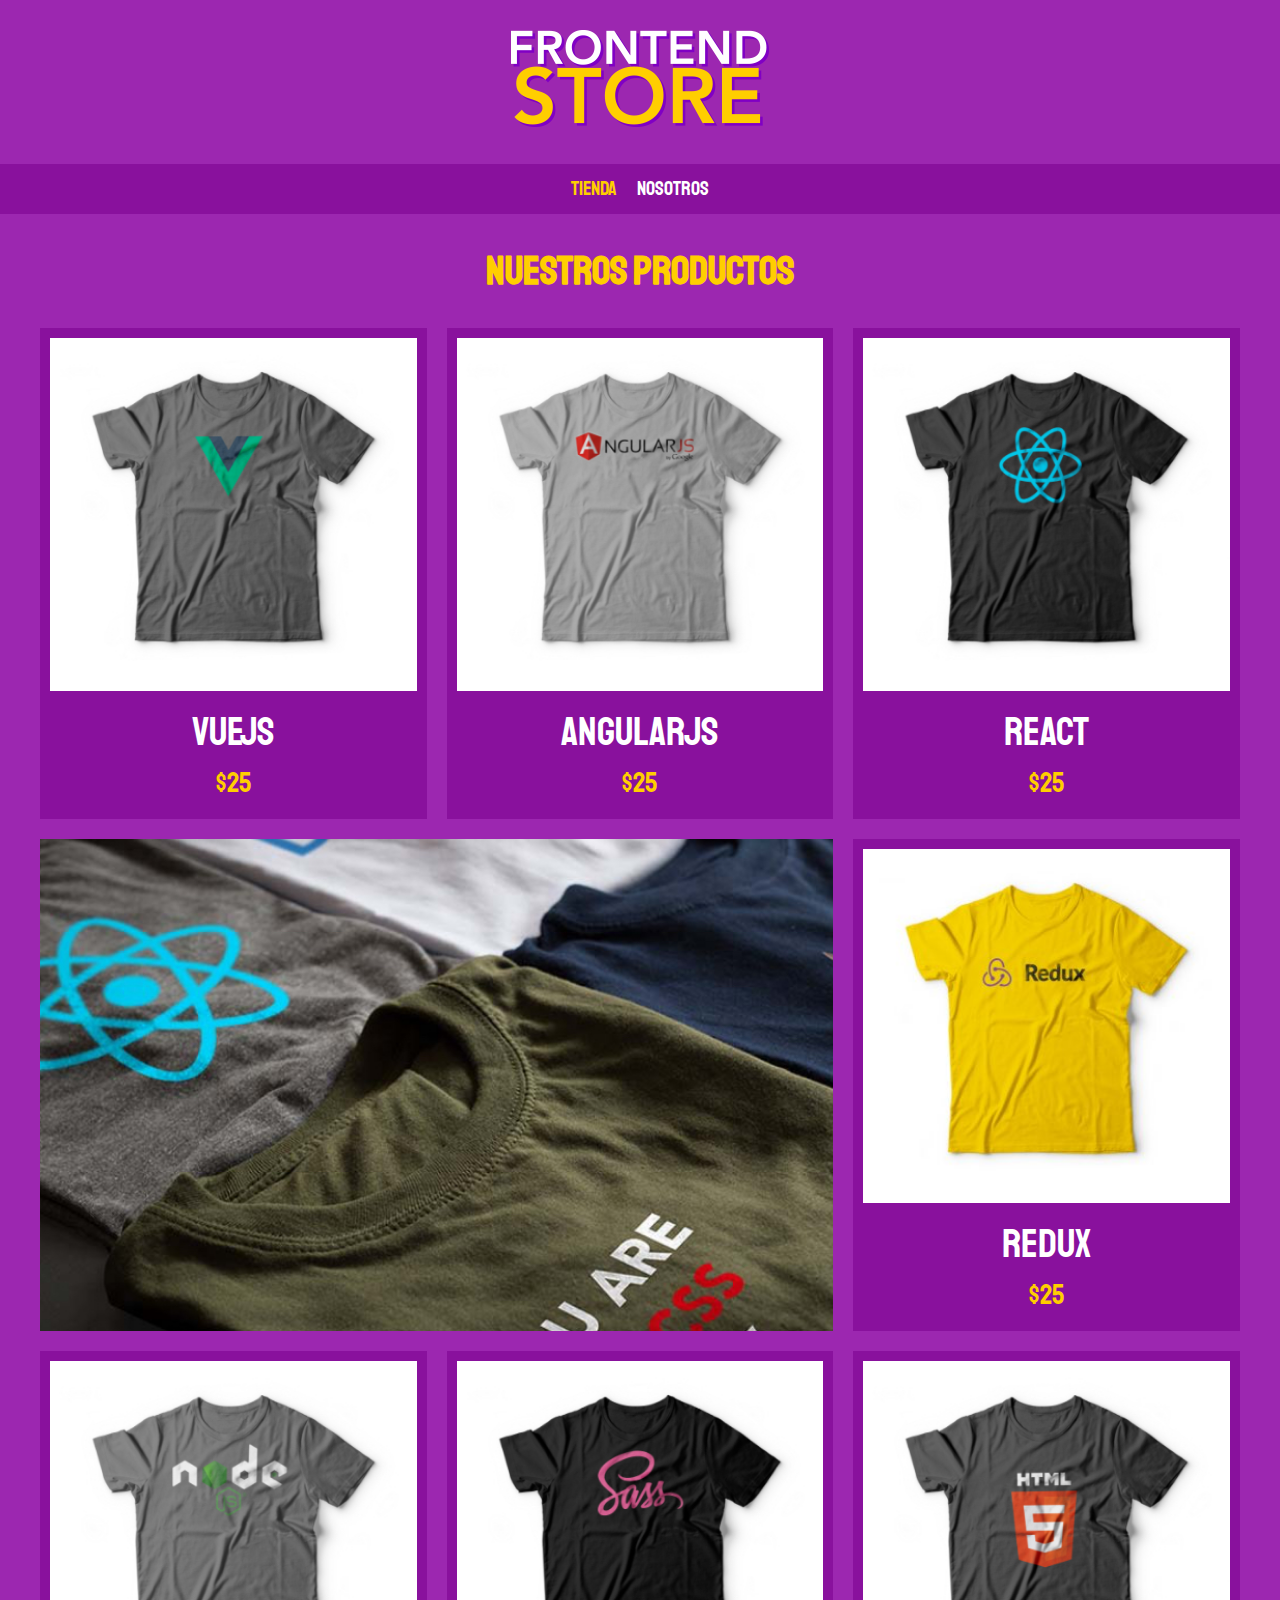
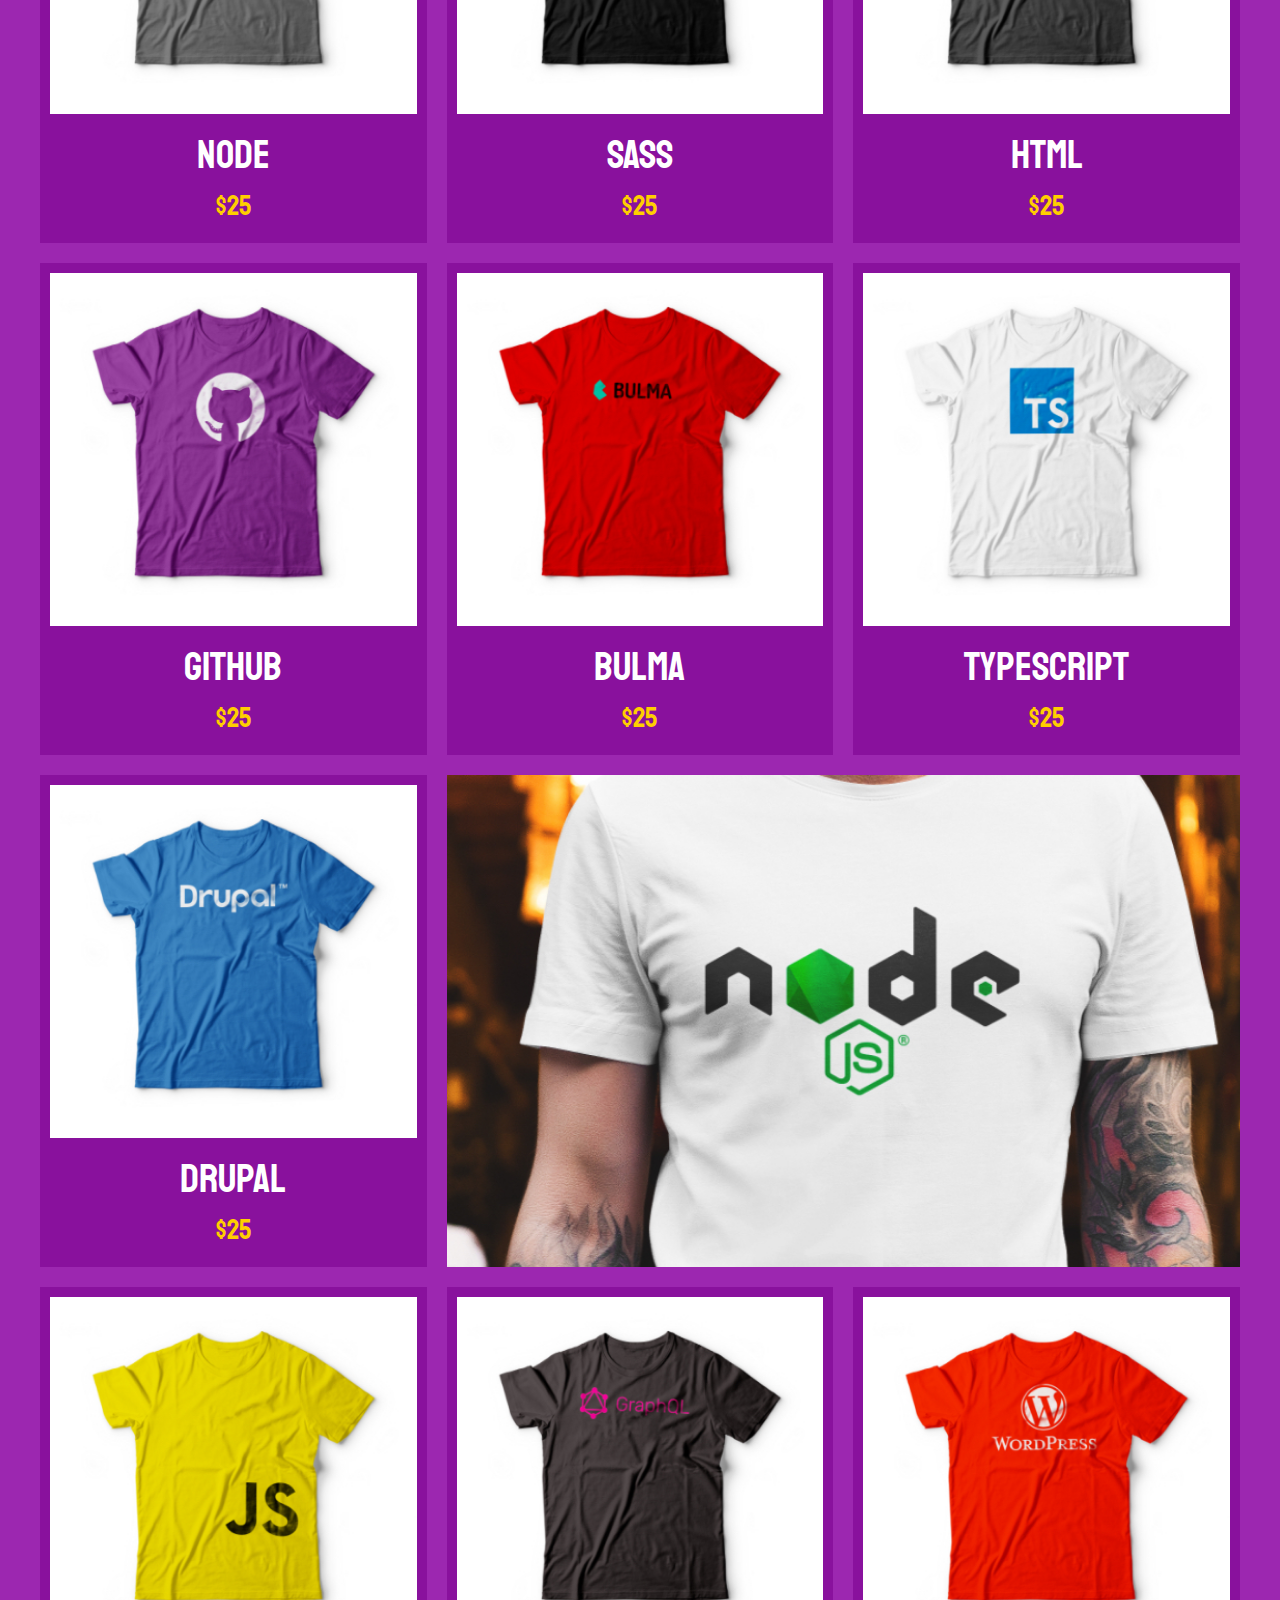
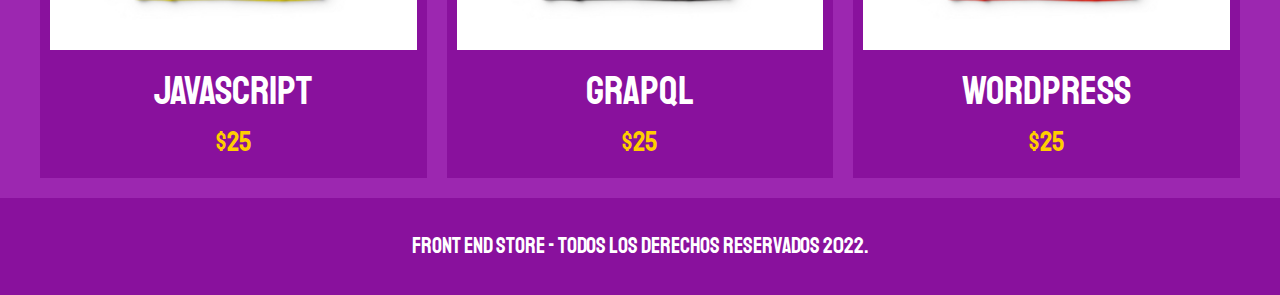
<file: index.html>
<!DOCTYPE html>
<html lang="en">
<head>
    <meta charset="UTF-8">
    <meta http-equiv="X-UA-Compatible" content="IE=edge">
    <meta name="viewport" content="width=device-width, initial-scale=1.0">
    <link rel="stylesheet" href="css/normalize.css">
    <link rel="preconnect" href="https://fonts.googleapis.com">
    <link rel="preconnect" href="https://fonts.gstatic.com" crossorigin>
    <link href="https://fonts.googleapis.com/css2?family=Staatliches&display=swap" rel="stylesheet">
    <link rel="stylesheet" href="css/style.css">
    <title>Front-End Store</title>
</head>
<body>
    <header class="header">
        <a href="index.html">
            <img class="header__logo" src="img/logo.png" alt="logotype">
        </a>
    </header>

    <nav class="navigation">
        <a class="navigation__link navigation__link--active" href="index.html">Tienda</a>
        <a class="navigation__link" href="about-us.html">Nosotros</a>
    </nav>
    <main class="container">
        <h1>Nuestros productos</h1>

        <div class="grid">
            <div class="product">
                <a href="product.html">
                    <img class="product__image" src="/img/1.jpg" alt="image t-shirt">
                    <div class="product__information">
                        <p class="product__name">VueJS</p>
                        <p class="product__price">$25</p>
                    </div>
                </a>
            </div>

        <div class="product">
            <a href="product.html">
                <img class="product__image" src="/img/2.jpg" alt="image t-shirt">
                <div class="product__information">
                    <p class="product__name">AngularJS</p>
                    <p class="product__price">$25</p>
                </div>
            </a>
        </div><!--Product-->

        <div class="product">
            <a href="product.html">
                <img class="product__image" src="/img/3.jpg" alt="image t-shirt">
                <div class="product__information">
                    <p class="product__name">React</p>
                    <p class="product__price">$25</p>
                </div>
            </a>
        </div>

        <div class="product">
            <a href="product.html">
                <img class="product__image" src="/img/4.jpg" alt="image t-shirt">
                <div class="product__information">
                    <p class="product__name">Redux</p>
                    <p class="product__price">$25</p>
                </div>
            </a>
        </div><!--Product-->

        <div class="product">
            <a href="product.html">
                <img class="product__image" src="/img/5.jpg" alt="image t-shirt">
                <div class="product__information">
                    <p class="product__name">Node</p>
                    <p class="product__price">$25</p>
                </div>
            </a>
        </div><!--Product-->

        <div class="product">
            <a href="product.html">
                <img class="product__image" src="/img/6.jpg" alt="image t-shirt">
                <div class="product__information">
                    <p class="product__name">Sass</p>
                    <p class="product__price">$25</p>
                </div>
            </a>
        </div><!--Product-->

        <div class="product">
            <a href="product.html">
                <img class="product__image" src="/img/7.jpg" alt="image t-shirt">
                <div class="product__information">
                    <p class="product__name">Html</p>
                    <p class="product__price">$25</p>
                </div>
            </a>
        </div><!--Product-->

        <div class="product">
            <a href="product.html">
                <img class="product__image" src="/img/8.jpg" alt="image t-shirt">
                <div class="product__information">
                    <p class="product__name">Github</p>
                    <p class="product__price">$25</p>
                </div>
            </a>
        </div><!--Product-->

        <div class="product">
            <a href="product.html">
                <img class="product__image" src="/img/9.jpg" alt="image t-shirt">
                <div class="product__information">
                    <p class="product__name">Bulma</p>
                    <p class="product__price">$25</p>
                </div>
            </a>
        </div><!--Product-->

        <div class="product">
            <a href="product.html">
                <img class="product__image" src="/img/10.jpg" alt="image t-shirt">
                <div class="product__information">
                    <p class="product__name">Typescript</p>
                    <p class="product__price">$25</p>
                </div>
            </a>
        </div><!--Product-->

        <div class="product">
            <a href="product.html">
                <img class="product__image" src="/img/11.jpg" alt="image t-shirt">
                <div class="product__information">
                    <p class="product__name">Drupal</p>
                    <p class="product__price">$25</p>
                </div>
            </a>
        </div><!--Product-->

        <div class="product">
            <a href="product.html">
                <img class="product__image" src="/img/12.jpg" alt="image t-shirt">
                <div class="product__information">
                    <p class="product__name">Javascript</p>
                    <p class="product__price">$25</p>
                </div>
            </a>
        </div><!--Product-->

        <div class="product">
            <a href="product.html">
                <img class="product__image" src="/img/13.jpg" alt="image t-shirt">
                <div class="product__information">
                    <p class="product__name">GrapQL</p>
                    <p class="product__price">$25</p>
                </div>
            </a>
        </div><!--Product-->

        <div class="product">
            <a href="product.html">
                <img class="product__image" src="/img/14.jpg" alt="image t-shirt">
                <div class="product__information">
                    <p class="product__name">Wordpress</p>
                    <p class="product__price">$25</p>
                </div>
            </a>
        </div><!--Product-->

        <div class="graphic graphic--tshirt"></div>
        <div class="graphic graphic--node"></div>
    </div>

    </main>

    

        <footer class="footer">
            <p class="footer__text"> Front End Store - Todos los derechos reservados 2022.</p>
        </footer>
</body>
</html>
</file>
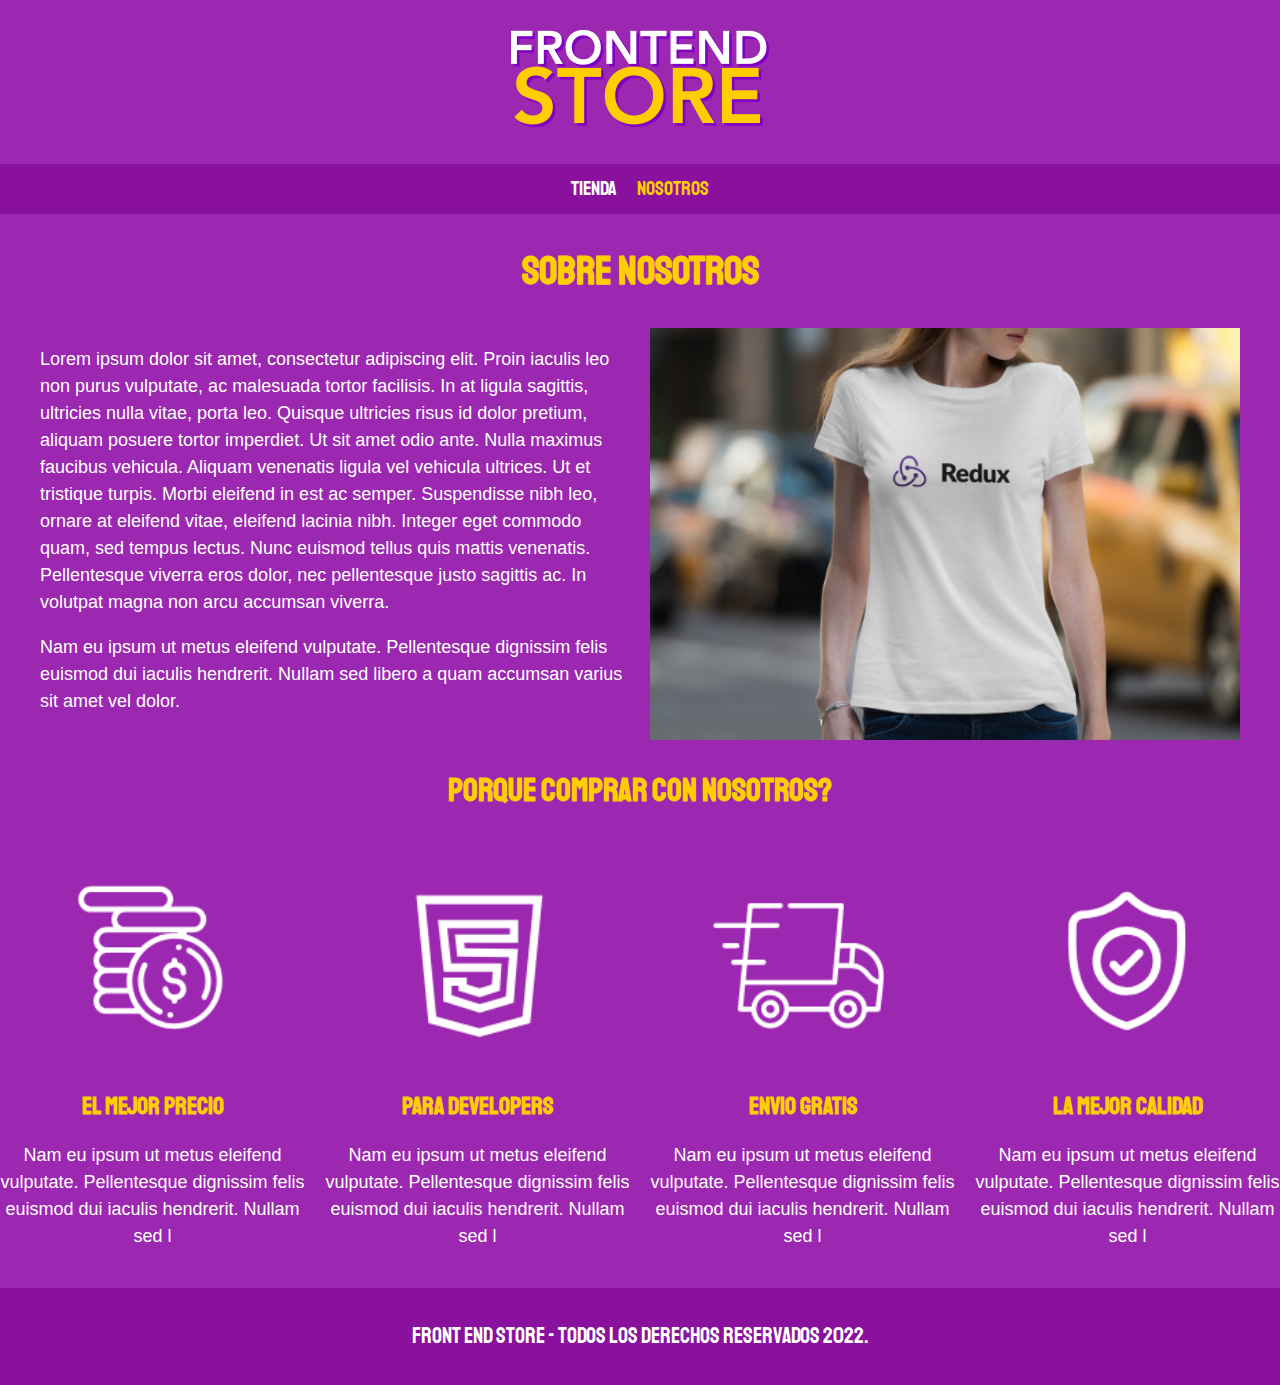
<file: about-us.html>
<!DOCTYPE html>
<html lang="en">
<head>
    <meta charset="UTF-8">
    <meta http-equiv="X-UA-Compatible" content="IE=edge">
    <meta name="viewport" content="width=device-width, initial-scale=1.0">
    <link rel="stylesheet" href="css/normalize.css">
    <link rel="preconnect" href="https://fonts.googleapis.com">
    <link rel="preconnect" href="https://fonts.gstatic.com" crossorigin>
    <link href="https://fonts.googleapis.com/css2?family=Staatliches&display=swap" rel="stylesheet">
    <link rel="stylesheet" href="css/style.css">
    <title>Front-End Store</title>
</head>
<body>
    <header class="header">
        <a href="index.html">
            <img class="header__logo" src="img/logo.png" alt="logotype">
        </a>
    </header>

    <nav class="navigation">
        <a class="navigation__link" href="index.html">Tienda</a>
        <a class="navigation__link navigation__link--active" href="about-us.html">Nosotros</a>
    </nav>

    <main class="container">
        <h1>Sobre nosotros</h1>

        <div class="about-us">

            <div class="about-us__content">
                <p>
                    Lorem ipsum dolor sit amet, consectetur adipiscing elit. 
                    Proin iaculis leo non purus vulputate, ac malesuada tortor facilisis. In at ligula sagittis, ultricies nulla vitae, 
                    porta leo. Quisque ultricies risus id dolor pretium, aliquam posuere tortor imperdiet. Ut sit amet odio ante. Nulla maximus faucibus vehicula. 
                    Aliquam venenatis ligula vel vehicula ultrices. Ut et tristique turpis. Morbi eleifend in est ac semper. Suspendisse nibh leo, ornare at eleifend vitae, eleifend lacinia nibh.
                     Integer eget commodo quam, 
                    sed tempus lectus. Nunc euismod tellus quis mattis venenatis. Pellentesque viverra eros dolor, nec pellentesque justo sagittis ac. In volutpat magna non arcu accumsan viverra.
                </p>

                <p>
                    Nam eu ipsum ut metus eleifend vulputate. 
                    Pellentesque dignissim felis euismod dui iaculis hendrerit. Nullam sed libero a quam accumsan varius sit amet vel dolor. 
                </p>

            </div>

            <img class="about-us__image" src="img/nosotros.jpg" alt="image-about us">

        </div>

    </main>

    <section class="container-purchase">
        <h2 class="purchase__titles">Porque comprar con nosotros?</h2>

        <div class="blocks">
            <div class="block">
                <img class="block__image" src="/img/icono_1.png" alt="porquecomprar">
                <h3 class="block__title">El mejor precio</h3>
                <p>
                    Nam eu ipsum ut metus eleifend vulputate. 
                    Pellentesque dignissim felis euismod dui iaculis hendrerit. Nullam sed l
                </p>
            </div> <!--block-->

            <div class="block">
                <img class="block__image" src="/img/icono_2.png" alt="porquecomprar">
                <h3 class="block__title">Para developers</h3>
                <p>
                    Nam eu ipsum ut metus eleifend vulputate. 
                    Pellentesque dignissim felis euismod dui iaculis hendrerit. Nullam sed l
                </p>
            </div> <!--block-->

            <div class="block">
                <img class="block__image" src="/img/icono_3.png" alt="porquecomprar">
                <h3 class="block__title">Envio gratis</h3>
                <p>
                    Nam eu ipsum ut metus eleifend vulputate. 
                    Pellentesque dignissim felis euismod dui iaculis hendrerit. Nullam sed l
                </p>
            </div> <!--block-->

            <div class="block">
                <img class="block__image" src="/img/icono_4.png" alt="porquecomprar">
                <h3 class="block__title">La mejor calidad</h3>
                <p>
                    Nam eu ipsum ut metus eleifend vulputate. 
                    Pellentesque dignissim felis euismod dui iaculis hendrerit. Nullam sed l
                </p>
            </div> <!--block-->
        </div>
    </section>





        <footer class="footer">
            <p class="footer__text"> Front End Store - Todos los derechos reservados 2022.</p>
        </footer>
</body>
</html>
</file>
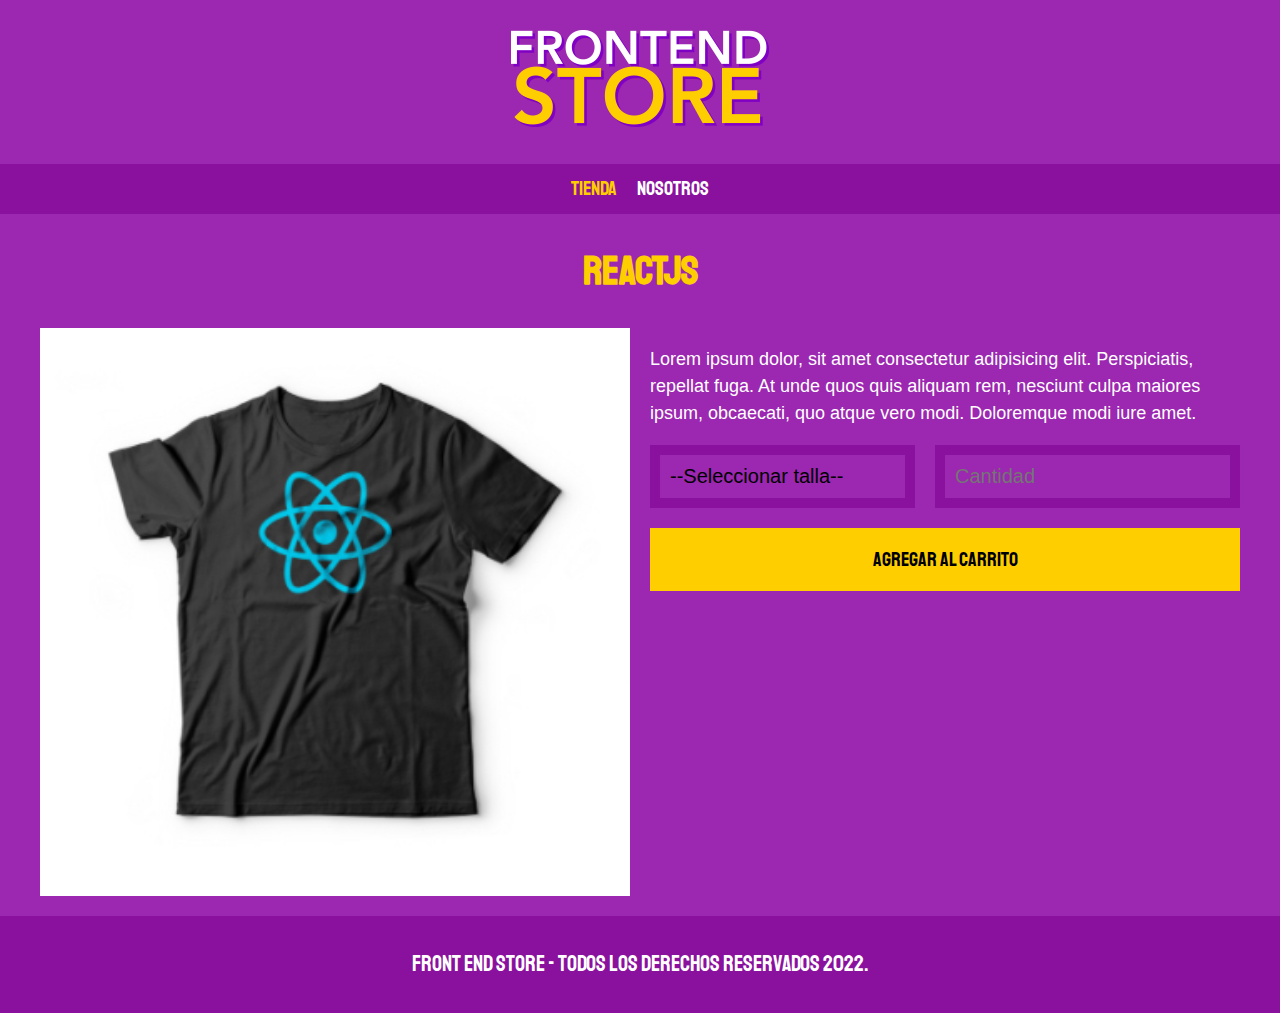
<file: product.html>
<!DOCTYPE html>
<html lang="en">
<head>
    <meta charset="UTF-8">
    <meta http-equiv="X-UA-Compatible" content="IE=edge">
    <meta name="viewport" content="width=device-width, initial-scale=1.0">
    <link rel="stylesheet" href="css/normalize.css">
    <link rel="preconnect" href="https://fonts.googleapis.com">
    <link rel="preconnect" href="https://fonts.gstatic.com" crossorigin>
    <link href="https://fonts.googleapis.com/css2?family=Staatliches&display=swap" rel="stylesheet">
    <link rel="stylesheet" href="css/style.css">
    <title>Front-End Store</title>
</head>
<body>
    <header class="header">
        <a href="index.html">
            <img class="header__logo" src="img/logo.png" alt="logotype">
        </a>
    </header>

    <nav class="navigation">
        <a class="navigation__link navigation__link--active" href="index.html">Tienda</a>
        <a class="navigation__link" href="about-us.html">Nosotros</a>
    </nav>
    <main class="container">
        <h1>ReactJS</h1>

        <div class="t-shirt">
            <img class="t-shirt__image" src="img/3.jpg" alt="imagen del producto">

            <div class="t-shirt__content">
                <p>Lorem ipsum dolor, sit amet consectetur adipisicing elit. 
                    Perspiciatis, repellat fuga. 
                    At unde quos quis aliquam rem, nesciunt culpa maiores ipsum, obcaecati, quo atque vero modi. 
                    Doloremque modi iure amet.
                </p>

                <form class="product-form">
                    <select class="field__form">
                        <option disabled selected>--Seleccionar talla--</option>
                        <option>Pequeña</option>
                        <option>Mediana</option>
                        <option>Grande</option>
                    </select>

                    <input class="field__form" type="number" placeholder="Cantidad" min="1">

                    <input class="submit__form" type="submit" value="Agregar al carrito"> 
                </form>
            </div>
        </main>



            <footer class="footer">
                <p class="footer__text"> Front End Store - Todos los derechos reservados 2022.</p>
            </footer>
</body>
</html>
</file>
<file: css/style.css>
:root{
    --primary: #9c27b0;
    --darkPrimary: #89119D;
    --secundary: #FFCE00;
    --darkSecondary: rgb(233, 187, 2);
    --white: #FFF;
    --black: #000;

    --font: 'Staatliches', cursive;
}


html {
    box-sizing: border-box;
    font-size: 62.5%;
}
*, *:before, *:after {
    box-sizing: inherit;
}

/* Globals */

body{
    background-color: var(--primary);
    font-size: 1.6rem;
    line-height: 1.5;
}

p{
    font-size: 1.8rem;
    font-family: Arial, Helvetica, sans-serif;
    color: var(--white);
}

a{
    text-decoration: none;
}

img{
    width: 100%;
}

.container{
    max-width: 120rem;
    margin: 0 auto;
}

h1, h2, h3{
    text-align: center;
    color: var(--secundary);
    font-family: var(--font);
}

h1{
    font-size: 4rem;
}

h2{
    font-size: 3.2rem;
}

h3{
    font-size: 2.4rem;
}

/* Header */

.header{
    display: flex;
    justify-content: center;
}

.header__logo{
    margin: 3rem 0;
}

/* Navigation */

.navigation{
 background-color: var(--darkPrimary);
 padding: 1rem 0;
 display: flex;
 justify-content: center;
 /* gap: 2rem;*/
} 

.navigation__link{

    font-family: var(--font);
    color: white;
    font-size: 2rem;
    margin-right: 2rem;
}

.navigation__link:last-of-type{
    margin-right: 0;
}

.navigation__link--active,
.navigation__link:hover{
    color: var(--secundary);
}

/* Grid */
.grid{
    display: grid;
    gap: 2rem;
}

/* Products */

.product{
 background-color: var(--darkPrimary);
 padding: 1rem;
}


.product__name{
    font-size: 4rem;
}

.product__price{
    font-size: 2.8rem;
    color: var(--secundary);
}

.product__name,
.product__price{
    font-family: var(--font);
    margin: 1rem 0;
    text-align: center;
    line-height: 1.2;
}

/*Graphic*/

.graphic{
    min-height: 30rem;
    grid-column: 1 / 3;
    background-repeat: repeat;
    background-size: cover;

}

.graphic--tshirt{
    grid-row: 2 / 3;
    background-image: url(../img/grafico1.jpg);
    
}

.graphic--node{
    background-image: url(../img/grafico2.jpg);
    grid-row: 8 / 9;
}



/*About us*/

.about-us{
    display: grid;
}

.about-us__image{
    grid-row: 1 / 2;
}

/*Bloks*/

.blocks{
    display: grid;
    grid-template-columns: repeat(2, 1fr);
    gap: 2rem;
}
.block{
    text-align: center;
}

.block__title{
    margin: 0;
}



/* product page*/

.product-form{
    display: grid; 
    grid-template-columns: repeat(2, 1fr);
    gap: 2rem;
}

.field__form{
    border: 1rem solid var(--darkPrimary);
    background-color: transparent;
    font-size: 2rem;
    font-family: Arial, Helvetica, sans-serif;
    padding: 1rem;
    appearance: none;
}

.submit__form{
    background-color: var(--secundary);
    border: none;
    font-size: 2rem;
    font-family: var(--font);
    padding: 2rem;
    transition: background-color .3s ease;
    grid-column: 1 / 3;
}

.submit__form:hover{

    cursor: pointer;
    background-color: var(--darkSecondary);

}





/* Footer */

.footer{

    background-color: var(--darkPrimary);
    padding: 1rem 0;
    margin-top: 2rem;
}

.footer__text{
    text-align: center;
    font-family: var(--font);
    font-size: 2.2rem;
}






/*Media*/


@media (min-width: 768px){
    .grid{
        grid-template-columns: repeat(3,1fr);
    }
}

@media(min-width: 768px){
    .graphic--node{
        grid-row: 5 / 6;
        grid-column: 2 / 4;
    }
}

@media(min-width: 768px){
    .about-us{
        grid-template-columns: repeat( 2 , 1fr);
        column-gap: 2rem;
    }
}

@media(min-width: 768px){
    .about-us__image{
        grid-column: 2 / 3;
    }
}

@media(min-width: 768px){

    .blocks{
        grid-template-columns: repeat(4, 1fr);
    }
}

@media(min-width: 768px){
    .t-shirt{
        display: grid;
        grid-template-columns: repeat(2, 1fr);
        column-gap: 2rem;
    }
}
</file>
